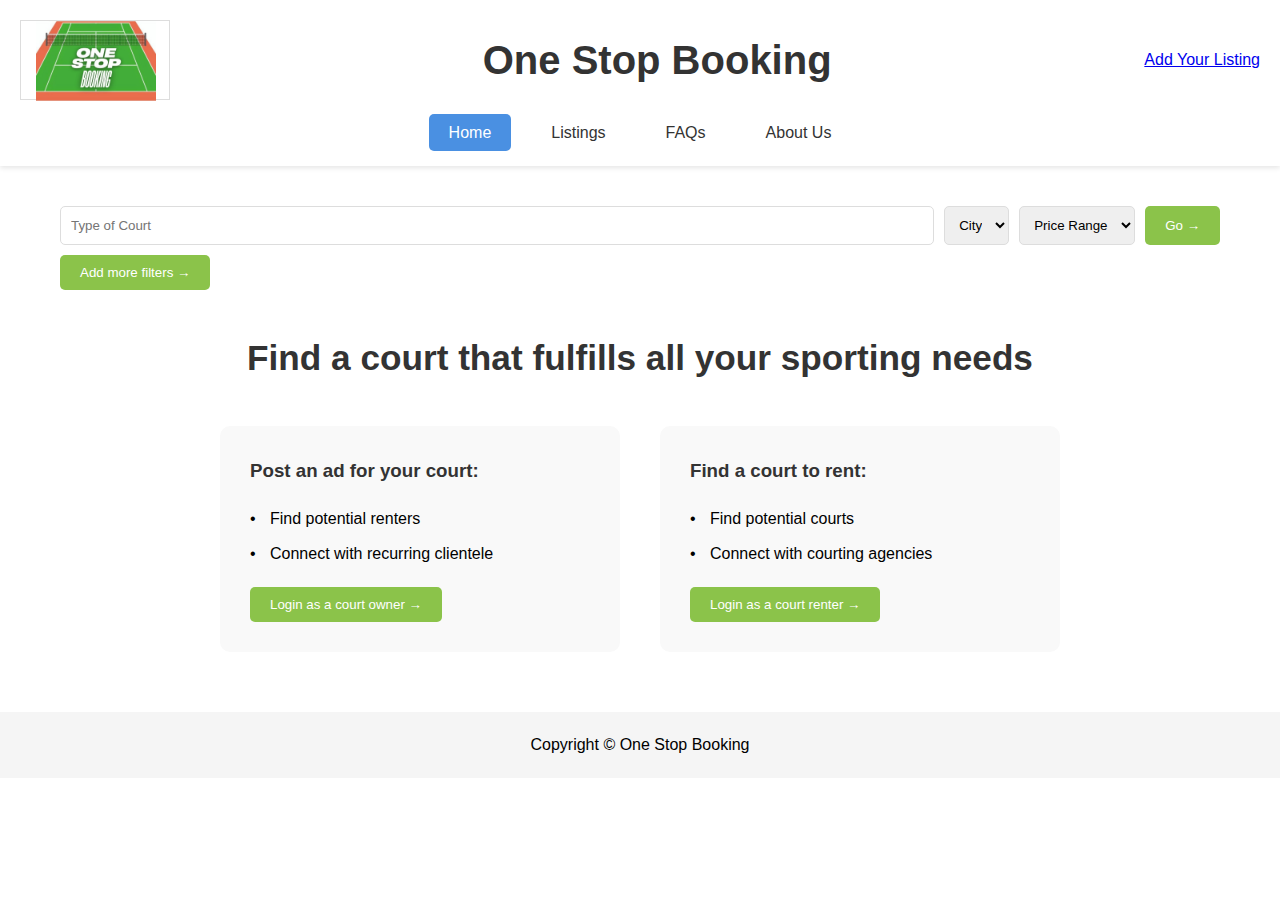
<file: index.html>
<!DOCTYPE html>
<html lang="en">
<head>
    <meta charset="UTF-8">
    <meta name="viewport" content="width=device-width, initial-scale=1.0">
    <title>One Stop Booking - Find Your Perfect Court</title>
    <link rel="stylesheet" href="styles.css">
</head>
<body>
    <header>
        <div class="header-content">
            <div class="logo">
                <img src="images/LOGO.jpeg" alt="One Stop Booking Logo">
            </div>
            <h1>One Stop Booking</h1>
            <div class="button-div">
                <a href="./pages/add-listing.html" class="add-listing-btn">Add Your Listing</a>
            </div>
        </div>
        <div class="nav-container">
            <nav>
                <ul>
                    <li><a href="#" class="active">Home</a></li>
                    <li><a href="./pages/listings.html">Listings</a></li>
                    <li><a href="#">FAQs</a></li>
                    <li><a href="#">About Us</a></li>
                </ul>
            </nav>
        </div>
    </header>

    <main>
        <div class="search-section">
            <div class="search-container">
                <input type="text" placeholder="Type of Court" class="search-input">
                <select class="city-select">
                    <option value="">City</option>
                </select>
                <select class="price-select">
                    <option value="">Price Range</option>
                </select>
                <button class="go-btn">Go →</button>
            </div>
            <button class="add-filters">Add more filters →</button>
        </div>

        <h2>Find a court that fulfills all your sporting needs</h2>

        <div class="user-options">
            <div class="option-card">
                <h3>Post an ad for your court:</h3>
                <ul>
                    <li>Find potential renters</li>
                    <li>Connect with recurring clientele</li>
                </ul>
                <button class="login-btn" onclick="togglePopup()">Login as a court owner →</button>
            </div>

            <div class="option-card">
                <h3>Find a court to rent:</h3>
                <ul>
                    <li>Find potential courts</li>
                    <li>Connect with courting agencies</li>
                </ul>
                <button class="login-btn" onclick="togglePopup()">Login as a court renter →</button>
            </div>
        </div>
      
          <div id="popupOverlay" 
               class="overlay-container">
               <div class="login-popup">
                <button class="close-btn" onclick="togglePopup()">&times;</button>
                  <h2>Login to One Stop Booking</h2>
                  
                  <button class="social-login facebook">Login with Facebook</button>
                  <button class="social-login google">Login with Google</button>
                  
                  <p class="divider">or</p>
                  
                  <form>
                      <input type="email" placeholder="Email" required>
                      <input type="password" placeholder="Password" required>
                      
                      <div class="remember-me">
                        <label for="remember">
                            <input type="checkbox" id="remember">
                            Remember me
                        </label>
                    </div>
                    <a href="#" class="forgot-password">Forgot Password?</a>
                    
          
                      <button type="submit" class="login-btn">Login</button>
                  </form>
          
                  <button class="signup-btn" onclick="window.open('./pages/signup.html', '_blank', 'width=600,height=700,resizable=no,scrollbars=no');">
                    I am a new user! - Sign Up
                  </button>                  


              </div>
          </div>
      
          <script>
              function togglePopup() {
                  const overlay = document.getElementById('popupOverlay');
                  overlay.classList.toggle('show');
              }
          </script>
    </main>

    <footer>
        <p>Copyright © One Stop Booking</p>
    </footer>
</body>
</html>
</file>
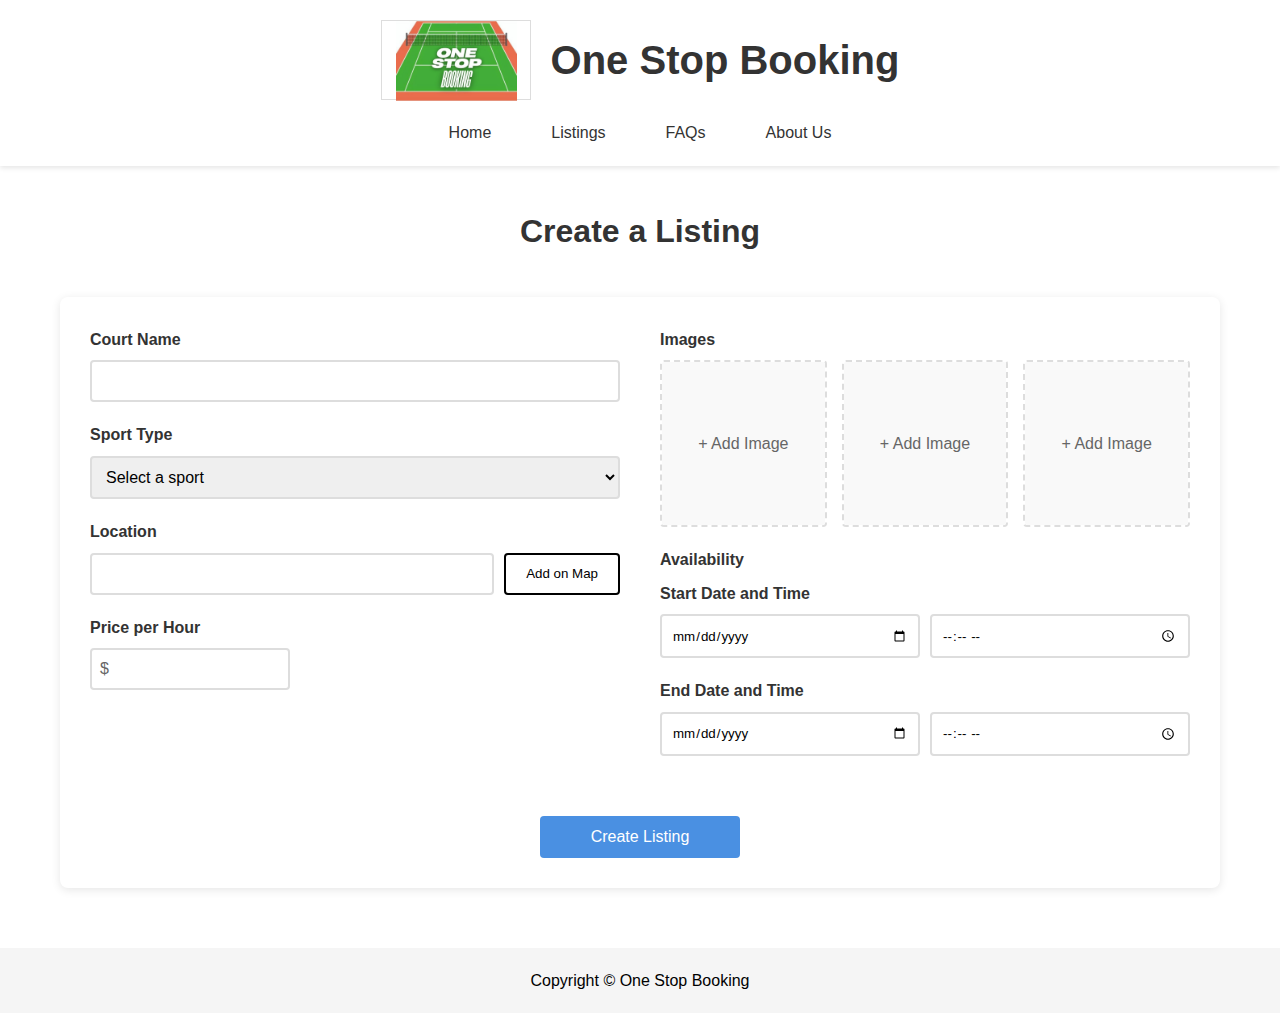
<file: pages/add-listing.html>
<!DOCTYPE html>
<html lang="en">
<head>
    <meta charset="UTF-8">
    <meta name="viewport" content="width=device-width, initial-scale=1.0">
    <title>Add Listing - One Stop Booking</title>
    <link rel="stylesheet" href="add-listing-styles.css">
</head>
<body>
    <header>
        <div class="header-content">
            <div class="logo">
                <img src="../images/LOGO.jpeg" alt="One Stop Booking Logo">
            </div>
            <h1>One Stop Booking</h1>
        </div>
        <nav>
            <ul>
                <li><a href="../index.html">Home</a></li>
                <li><a href="listings.html">Listings</a></li>
                <li><a href="#">FAQs</a></li>
                <li><a href="#">About Us</a></li>
            </ul>
        </nav>
    </header>

    <main class="create-listing-container">
        <h2>Create a Listing</h2>
        
        <form id="create-listing-form" class="listing-form">
            <div class="form-grid">
                <div class="form-left">
                    <div class="form-group">
                        <label for="court-name">Court Name</label>
                        <input type="text" id="court-name" name="court-name" required>
                    </div>

                    <div class="form-group">
                        <label for="sport-type">Sport Type</label>
                        <select id="sport-type" name="sport-type" required>
                            <option value="">Select a sport</option>
                            <option value="futsal">Futsal</option>
                            <option value="basketball">Basketball</option>
                            <option value="tennis">Tennis</option>
                            <option value="badminton">Badminton</option>
                        </select>
                    </div>

                    <div class="form-group">
                        <label for="location">Location</label>
                        <div class="location-input">
                            <input type="text" id="location" name="location" required>
                            <button type="button" class="map-btn">Add on Map</button>
                        </div>
                    </div>

                    <div class="form-group">
                        <label for="price">Price per Hour</label>
                        <div class="price-input">
                            <span class="currency">$</span>
                            <input type="number" id="price" name="price" min="0" step="0.01" required>
                        </div>
                    </div>
                </div>

                <div class="form-right">
                    <div class="form-group">
                        <label>Images</label>
                        <div class="image-upload-container">
                            <div class="image-upload">
                                <input type="file" accept="image/*" class="file-input">
                                <div class="upload-placeholder">
                                    <span>+ Add Image</span>
                                </div>
                            </div>
                            <div class="image-upload">
                                <input type="file" accept="image/*" class="file-input">
                                <div class="upload-placeholder">
                                    <span>+ Add Image</span>
                                </div>
                            </div>
                            <div class="image-upload">
                                <input type="file" accept="image/*" class="file-input">
                                <div class="upload-placeholder">
                                    <span>+ Add Image</span>
                                </div>
                            </div>
                        </div>
                    </div>

                    <div class="form-group">
                        <label>Availability</label>
                        <div class="availability-container">
                            <div class="date-time-group">
                                <label for="start-date">Start Date and Time</label>
                                <div class="date-time-inputs">
                                    <input type="date" id="start-date" name="start-date" required>
                                    <input type="time" id="start-time" name="start-time" required>
                                </div>
                            </div>
                            <div class="date-time-group">
                                <label for="end-date">End Date and Time</label>
                                <div class="date-time-inputs">
                                    <input type="date" id="end-date" name="end-date" required>
                                    <input type="time" id="end-time" name="end-time" required>
                                </div>
                            </div>
                        </div>
                    </div>
                </div>
            </div>

            <button type="submit" class="create-btn">Create Listing</button>
        </form>
    </main>

    <footer>
        <p>Copyright © One Stop Booking</p>
    </footer>

</body>
</html>
</file>
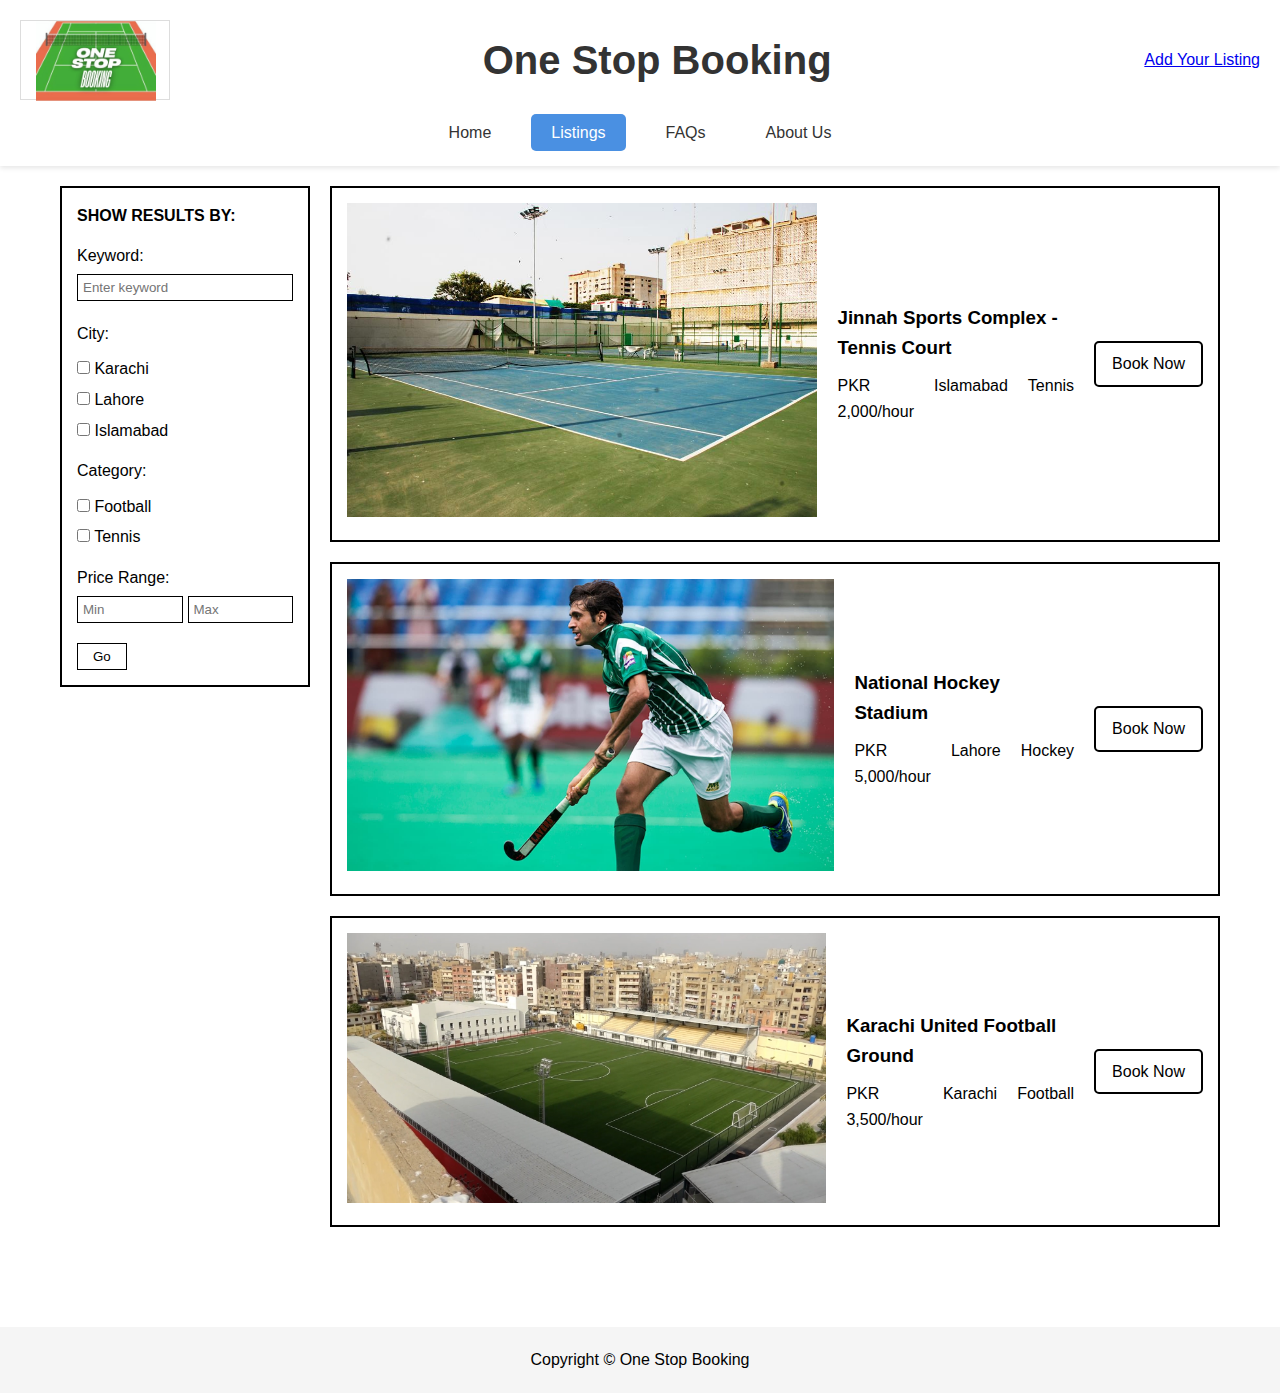
<file: pages/listings.html>
<!DOCTYPE html>
<html lang="en">
<head>
    <meta charset="UTF-8">
    <meta name="viewport" content="width=device-width, initial-scale=1.0">
    <title>Listings - One Stop Booking</title>
    <link rel="stylesheet" href="listings-styles.css">
</head>
<body>
    <header>
        <div class="header-content">
            <div class="logo">
                <img src="../images/LOGO.jpeg" alt="One Stop Booking Logo">
            </div>
            <h1>One Stop Booking</h1>
            <div class="button-div">
                <a href="add-listing.html" class="add-listing-btn">Add Your Listing</a>
            </div>
        </div>
        <div class="nav-container">
            <nav>
                <ul>
                    <li><a href="../index.html">Home</a></li>
                    <li><a href="listings.html" class="active">Listings</a></li>
                    <li><a href="#">FAQs</a></li>
                    <li><a href="#">About Us</a></li>
                </ul>
            </nav>
        </div>
    </header>
    <main class="listings-container">
        <aside class="filters-sidebar">
            <div class="filters-box">
                <h2>SHOW RESULTS BY:</h2>
            
                <div class="filter-section">
                    <label>Keyword:</label>
                    <input type="text" placeholder="Enter keyword">
                </div>
            
                <div class="filter-section">
                    <label>City:</label>
                    <div class="checkbox-group">
                        <label><input type="checkbox"> Karachi</label>
                        <label><input type="checkbox"> Lahore</label>
                        <label><input type="checkbox"> Islamabad</label>
                    </div>
                </div>
            
                <div class="filter-section">
                    <label>Category:</label>
                    <div class="checkbox-group">
                        <label><input type="checkbox"> Football</label>
                        <label><input type="checkbox"> Tennis</label>
                    </div>
                </div>
            
                <div class="filter-section">
                    <label>Price Range:</label>
                    <div class="price-inputs">
                        <input type="text" placeholder="Min">
                        <input type="text" placeholder="Max">
                    </div>
                </div>
            
                <button class="filter-btn">Go</button>
            </div>
        </aside>

        <section class="listings-section">
            <div class="listing-box">
                <div class="listing-image">
                    <img src="../images/tennis.jpg" alt="Listing Image">
                    <!-- source: https://teddytennis.com/pakistan/centre/teddy-tennis-karachi/ -->
                </div>
                <div class="listing-content">
                    <h3>Jinnah Sports Complex - Tennis Court</h3>
                    <div class="listing-info">
                        <span>PKR 2,000/hour</span>
                        <span>Islamabad</span>
                        <span>Tennis</span>
                    </div>
                </div>
                <a href="details.html" class="book-now">Book Now</a>
            </div>

            <div class="listing-box">
                <div class="listing-image">
                    <img src="../images/hockey.jpg" alt="Listing Image">
                    <!-- source: https://www.dawn.com/news/1248881 -->
                </div>
                <div class="listing-content">
                    <h3>National Hockey Stadium</h3>
                    <div class="listing-info">
                        <span>PKR 5,000/hour</span>
                        <span>Lahore</span>
                        <span>Hockey</span>
                    </div>
                </div>
                <a href="details.html" class="book-now">Book Now</a>
            </div>

            <div class="listing-box">
                <div class="listing-image">
                    <img src="../images/football.jpg" alt="Listing Image">
                    <!-- source: https://footballpakistan.com/tag/kakri-ground/ -->
                </div>
                <div class="listing-content">
                    <h3>Karachi United Football Ground</h3>
                    <div class="listing-info">
                        <span>PKR 3,500/hour</span>
                        <span>Karachi</span>
                        <span>Football</span>
                    </div>
                </div>
                <a href="details.html" class="book-now">Book Now</a>
            </div>
        </section>
    </main>

    <footer>
        <p>Copyright © One Stop Booking</p>
    </footer>
</body>
</html>
</file>
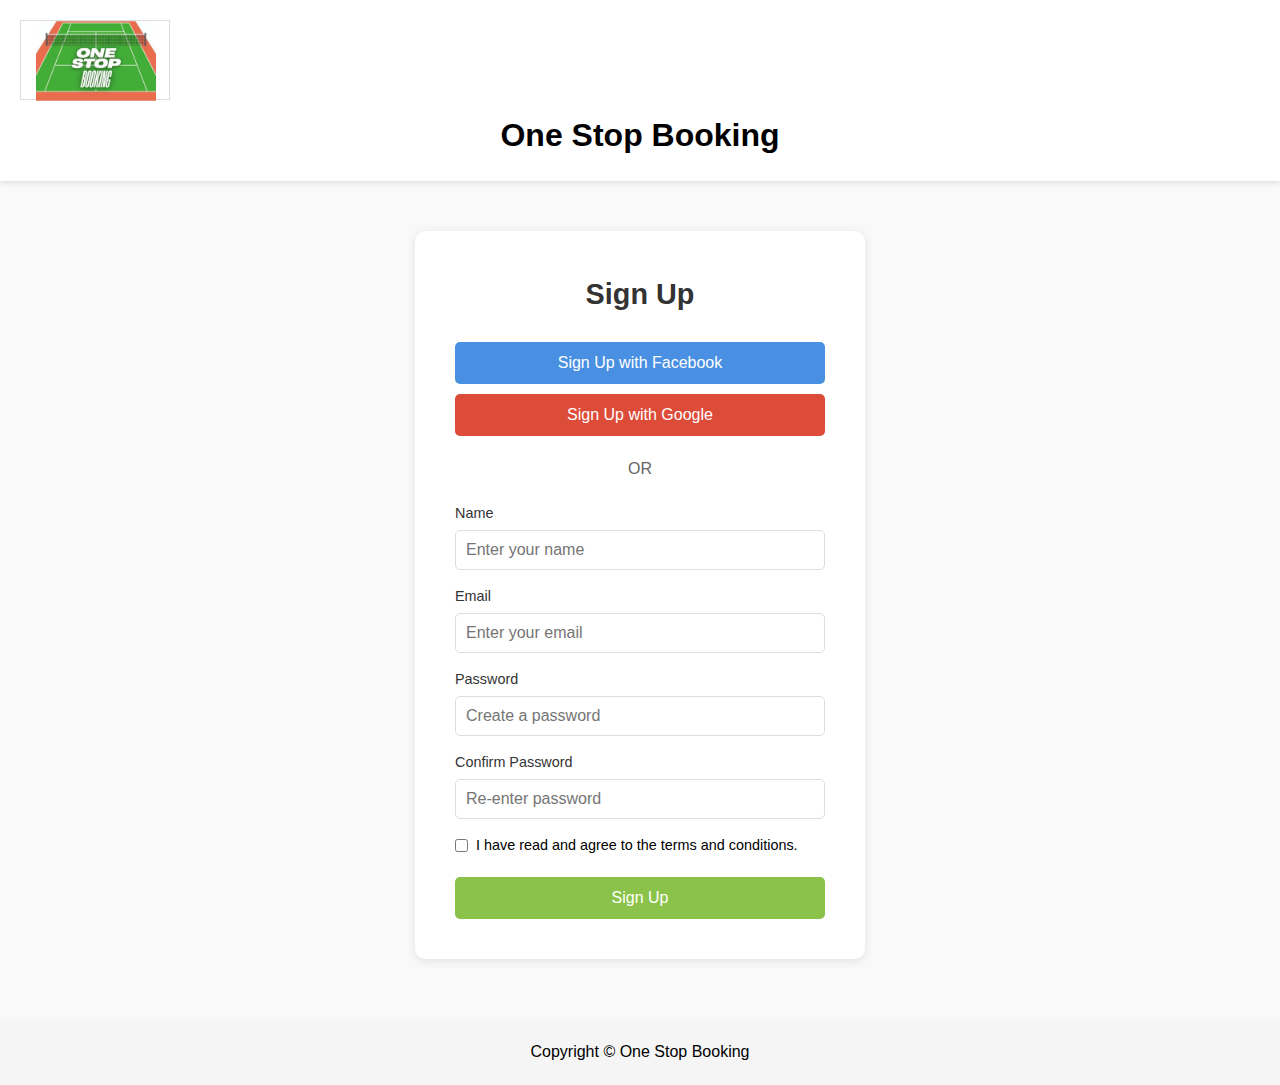
<file: pages/signup.html>
<!DOCTYPE html>
<html lang="en">
<head>
    <meta charset="UTF-8">
    <meta name="viewport" content="width=device-width, initial-scale=1.0">
    <title>Sign Up - One Stop Booking</title>
    <link rel="stylesheet" href="signup-styles.css">
</head>
<body>

    <header>
        <div class="header-content">
            <div class="logo">
                <img src="../images/LOGO.jpeg" alt="One Stop Booking Logo">
            </div>
            <h1>One Stop Booking</h1>
        </div>
    </header>

    <main>
        <div class="signup-container">
            <h2>Sign Up</h2>

            <button class="social-login facebook">Sign Up with Facebook</button>
            <button class="social-login google">Sign Up with Google</button>

            <p class="divider">OR</p>

            <form action="#">
                <div class="input-group">
                    <label for="name">Name</label>
                    <input type="text" id="name" placeholder="Enter your name" required>
                </div>

                <div class="input-group">
                    <label for="email">Email</label>
                    <input type="email" id="email" placeholder="Enter your email" required>
                </div>

                <div class="input-group">
                    <label for="password">Password</label>
                    <input type="password" id="password" placeholder="Create a password" required>
                </div>

                <div class="input-group">
                    <label for="confirm-password">Confirm Password</label>
                    <input type="password" id="confirm-password" placeholder="Re-enter password" required>
                </div>

                <div class="terms">
                    <input type="checkbox" id="terms" required>
                    <label for="terms">I have read and agree to the terms and conditions.</label>
                </div>

                <button type="submit" class="signup-btn">Sign Up</button>
            </form>
        </div>
    </main>

    <footer>
        <p>Copyright © One Stop Booking</p>
    </footer>

</body>
</html>
</file>
<file: styles.css>
* {
    margin: 0;
    padding: 0;
    box-sizing: border-box;
    font-family: Arial, sans-serif;
}

body {
    line-height: 1.6;
}

/* Header Styles */
header {
    padding: 20px;
    background: #fff;
    box-shadow: 0 2px 5px rgba(0,0,0,0.1);
}

.header-content {
    display: flex;
    align-items: center;
    justify-content: space-between;
    margin-bottom: 20px;
}

.logo {
    width: 150px;
    height: 80px;
    border: 1px solid #ddd;
}

h1 {
    font-size: 2.5em;
    color: #333;
}

.map-widget {
    width: 200px;
    text-align: right;
}

.map-placeholder {
    width: 150px;
    height: 100px;
    background: #f0f0f0;
    margin-left: auto;
    margin-bottom: 10px;
}

nav ul {
    display: flex;
    list-style: none;
    justify-content: center;
    gap: 20px;
}

nav a {
    text-decoration: none;
    color: #333;
    padding: 10px 20px;
    border-radius: 5px;
}

nav a.active {
    background: #4A90E2;
    color: white;
}

/* Main Content Styles */
main {
    max-width: 1200px;
    margin: 40px auto;
    padding: 0 20px;
}

.search-section {
    margin-bottom: 40px;
}

.search-container {
    display: flex;
    gap: 10px;
    margin-bottom: 10px;
}

.search-input, .city-select, .price-select {
    padding: 10px;
    border: 1px solid #ddd;
    border-radius: 5px;
}

.search-input {
    flex-grow: 1;
}

button {
    padding: 10px 20px;
    border: none;
    border-radius: 5px;
    cursor: pointer;
    background: #8BC34A;
    color: white;
    transition: background 0.3s;
}

button:hover {
    background: #7CB342;
}

h2 {
    font-size: 2.2em;
    color: #333;
    text-align: center;
    margin: 40px 0;
}

.user-options {
    display: flex;
    gap: 40px;
    justify-content: center;
    margin-top: 40px;
}

.option-card {
    flex: 1;
    max-width: 400px;
    padding: 30px;
    border-radius: 10px;
    background: #f9f9f9;
}

.option-card h3 {
    margin-bottom: 20px;
    color: #333;
}

.option-card ul {
    list-style: none;
    margin-bottom: 20px;
}

.option-card li {
    margin-bottom: 10px;
    padding-left: 20px;
    position: relative;
}

.option-card li:before {
    content: "•";
    position: absolute;
    left: 0;
}

/* Footer Styles */
footer {
    text-align: center;
    padding: 20px;
    background: #f5f5f5;
    margin-top: 60px;
}

/* Responsive Design */
@media (max-width: 768px) {
    .header-content {
        flex-direction: column;
        text-align: center;
        gap: 20px;
    }

    .map-widget {
        width: 100%;
        text-align: center;
    }

    .map-placeholder {
        margin: 0 auto 10px;
    }

    nav ul {
        flex-wrap: wrap;
    }

    .search-container {
        flex-wrap: wrap;
    }

    .search-input, .city-select, .price-select {
        width: 100%;
    }

    .user-options {
        flex-direction: column;
        align-items: center;
    }

    .option-card {
        width: 100%;
    }
}

/* Login Popup Styles */
.overlay-container {
    position: fixed;
    top: 0;
    left: 0;
    width: 100%;
    height: 100%;
    background: rgba(0, 0, 0, 0.5);
    display: none;
    justify-content: center;
    align-items: center;
    z-index: 1000;
}

.overlay-container.show {
    display: flex;
}

.login-popup {
    background: white;
    padding: 40px;
    border-radius: 10px;
    box-shadow: 0 2px 10px rgba(0,0,0,0.1);
    width: 100%;
    max-width: 450px;
    position: relative;
}

.close-btn {
    position: absolute;
    top: 15px;
    right: 20px;
    background: none;
    border: none;
    font-size: 24px;
    cursor: pointer;
    color: #666;
    padding: 5px;
}

.close-btn:hover {
    color: #333;
}

.login-popup h2 {
    font-size: 1.8em;
    color: #333;
    margin-bottom: 25px;
    text-align: center;
}

.social-login {
    width: 100%;
    margin: 10px 0;
    padding: 12px;
    font-size: 1em;
    display: flex;
    align-items: center;
    justify-content: center;
    gap: 10px;
}

.social-login.facebook {
    background: #4A90E2;
    color: white;
}

.social-login.google {
    background: #dd4b39;
    color: white;
}

.divider {
    text-align: center;
    margin: 20px 0;
    color: #666;
    position: relative;
}

.divider::before,
.divider::after {
    content: "";
    flex: 1;
    border-bottom: 1px solid #ddd;
    margin: auto;
}

.divider::before {
    margin-right: 10px;
}

.divider::after {
    margin-left: 10px;
}

.login-popup form input {
    width: 100%;
    margin: 10px 0;
    padding: 12px;
    border: 1px solid #ddd;
    border-radius: 5px;
    font-size: 1em;
}

.remember-me {
    display: flex;
    align-items: center;
    justify-content: space-between;
    margin: 15px 0;
}

.remember-me label {
    display: flex;
    align-items: center;
    gap: 5px;
    font-size: 0.9em;
    white-space: nowrap;
}

.forgot-password {
    color: #4A90E2;
    text-decoration: none;
    font-size: 0.9em;
}

.forgot-password:hover {
    text-decoration: underline;
}

.signup-btn {
    width: 100%;
    background: none;
    border: none;
    color: #4A90E2;
    margin-top: 20px;
    cursor: pointer;
    font-size: 1em;
    padding: 10px;
}

.signup-btn:hover {
    text-decoration: underline;
}

.login-popup form .login-btn {
    width: 100%;
    padding: 12px;
    background: #8BC34A;
    color: white;
    border: none;
    border-radius: 5px;
    cursor: pointer;
    font-size: 1.2em;
    text-align: center;
    margin-top: 15px;
    display: block;
}

.logo img {
    width: 150px;
    height: 80px;
    object-fit: contain; /* Ensures aspect ratio is maintained */
}
</file>
<file: pages/add-listing-styles.css>
* {
    margin: 0;
    padding: 0;
    box-sizing: border-box;
    font-family: Arial, sans-serif;
}

body {
    line-height: 1.6;
}

header {
    padding: 20px;
    background: #fff;
    box-shadow: 0 2px 5px rgba(0,0,0,0.1);
}

.header-content {
    display: flex;
    align-items: center;
    justify-content: center;
    margin-bottom: 20px;
}

.logo {
    width: 150px;
    height: 80px;
    border: 1px solid #ddd;
    margin-right: 20px;
}

h1 {
    font-size: 2.5em;
    color: #333;
}

nav ul {
    display: flex;
    list-style: none;
    justify-content: center;
    gap: 20px;
}

nav a {
    text-decoration: none;
    color: #333;
    padding: 10px 20px;
    border-radius: 5px;
}

nav a.active {
    background: #4A90E2;
    color: white;
}

.create-listing-container {
    max-width: 1200px;
    margin: 40px auto;
    padding: 0 20px;
}

h2 {
    text-align: center;
    margin-bottom: 40px;
    color: #333;
    font-size: 2em;
}

.listing-form {
    background: #fff;
    padding: 30px;
    border-radius: 8px;
    box-shadow: 0 2px 10px rgba(0,0,0,0.1);
}

.form-grid {
    display: grid;
    grid-template-columns: 1fr 1fr;
    gap: 40px;
    margin-bottom: 30px;
}

.form-group {
    margin-bottom: 20px;
}

.form-group label {
    display: block;
    margin-bottom: 8px;
    color: #333;
    font-weight: bold;
}

input[type="text"],
input[type="number"],
select {
    width: 100%;
    padding: 10px;
    border: 2px solid #ddd;
    border-radius: 4px;
    font-size: 16px;
}

.location-input {
    display: flex;
    gap: 10px;
}

.location-input input {
    flex-grow: 1;
}

.map-btn {
    padding: 10px 20px;
    background: white;
    border: 2px solid #000;
    border-radius: 4px;
    cursor: pointer;
    white-space: nowrap;
}

.price-input {
    position: relative;
    max-width: 200px;
}

.currency {
    position: absolute;
    left: 10px;
    top: 50%;
    transform: translateY(-50%);
    color: #666;
}

.price-input input {
    padding-left: 25px;
}

.image-upload-container {
    display: grid;
    grid-template-columns: repeat(3, 1fr);
    gap: 15px;
}

.image-upload {
    position: relative;
    aspect-ratio: 1;
    border: 2px dashed #ddd;
    border-radius: 4px;
    overflow: hidden;
}

.file-input {
    position: absolute;
    width: 100%;
    height: 100%;
    opacity: 0;
    cursor: pointer;
    z-index: 2;
}

.upload-placeholder {
    position: absolute;
    top: 0;
    left: 0;
    width: 100%;
    height: 100%;
    display: flex;
    align-items: center;
    justify-content: center;
    background: #f9f9f9;
    color: #666;
}

.availability-container {
    display: grid;
    gap: 20px;
}

.date-time-inputs {
    display: flex;
    gap: 10px;
}

.date-time-inputs input {
    flex: 1;
    padding: 10px;
    border: 2px solid #ddd;
    border-radius: 4px;
}

.create-btn {
    display: block;
    width: 200px;
    margin: 40px auto 0;
    padding: 12px 0;
    background: #4A90E2;
    color: white;
    border: none;
    border-radius: 4px;
    font-size: 16px;
    cursor: pointer;
    text-align: center;
}

.create-btn:hover {
    background: #357ABD;
}

footer {
    text-align: center;
    padding: 20px;
    background: #f5f5f5;
    margin-top: 60px;
}

@media (max-width: 768px) {
    .form-grid {
        grid-template-columns: 1fr;
        gap: 20px;
    }

    .image-upload-container {
        grid-template-columns: 1fr;
    }

    .date-time-inputs {
        flex-direction: column;
    }
}

.logo img {
    width: 150px;
    height: 80px;
    object-fit: contain; /* Ensures aspect ratio is maintained */
}
</file>
<file: pages/listings-styles.css>
* {
    margin: 0;
    padding: 0;
    box-sizing: border-box;
    font-family: Arial, sans-serif;
}

body {
    line-height: 1.6;
}

header {
    padding: 20px;
    background: #fff;
    box-shadow: 0 2px 5px rgba(0,0,0,0.1);
}

.header-content {
    display: flex;
    align-items: center;
    justify-content: space-between;
    margin-bottom: 20px;
}

.logo {
    width: 150px;
    height: 80px;
    border: 1px solid #ddd;
}

h1 {
    font-size: 2.5em;
    color: #333;
}

.nav-container {
    display: flex;
    justify-content: center;
    align-items: center;
    position: relative;
}

nav ul {
    display: flex;
    list-style: none;
    justify-content: center;
    gap: 20px;
}

nav a {
    text-decoration: none;
    color: #333;
    padding: 10px 20px;
    border-radius: 5px;
}

nav a.active {
    background: #4A90E2;
    color: white;
}

/* .add-listing-btn {
    position: absolute;
    right: 20px;
    padding: 8px 16px;
    border: 2px solid #000;
    background: white;
    border-radius: 5px;
} */

.listings-container {
    display: flex;
    gap: 20px;
    padding: 20px;
    max-width: 1200px;
    margin: 0 auto;
}

.filters-sidebar {
    width: 250px;
    flex-shrink: 0;
}

.filters-box {
    border: 2px solid #000;
    padding: 15px;
}

.filters-box h2 {
    font-size: 16px;
    margin-bottom: 15px;
}

.filter-section {
    margin-bottom: 15px;
}

.filter-section label {
    display: block;
    margin-bottom: 5px;
}

.filter-section select,
.filter-section input[type="text"] {
    width: 100%;
    padding: 5px;
    border: 1px solid #000;
    margin-bottom: 5px;
}

.search-box {
    display: flex;
    gap: 5px;
}

.search-box select {
    flex-grow: 1;
}

.checkbox-group {
    margin: 10px 0;
}

.checkbox-group label {
    display: block;
    margin-bottom: 5px;
}

.price-inputs {
    display: flex;
    gap: 5px;
    margin-bottom: 5px;
}

.price-inputs input {
    width: 50%;
}

button {
    padding: 5px 15px;
    border: 1px solid #000;
    background: white;
    cursor: pointer;
}

.listings-section {
    flex-grow: 1;
}

.listing-box {
    border: 2px solid #000;
    padding: 15px;
    margin-bottom: 20px;
    display: flex;
    gap: 20px;
    align-items: center;
}

.listing-image img {
    width: 100%;
    height: 100%;
    object-fit: cover;
}

.listing-content {
    flex-grow: 1;
}

.listing-content h3 {
    margin-bottom: 10px;
}

.listing-info {
    display: flex;
    gap: 20px;
}

.book-now {
    padding: 8px 16px;
    border: 2px solid #000;
    background: white;
    border-radius: 5px;
    white-space: nowrap;
}

footer {
    text-align: center;
    padding: 20px;
    background: #f5f5f5;
    margin-top: 60px;
}

@media (max-width: 768px) {
    .listings-container {
        flex-direction: column;
    }

    .filters-sidebar {
        width: 100%;
    }

    .listing-box {
        flex-direction: column;
        text-align: center;
    }

    .listing-info {
        justify-content: center;
        flex-wrap: wrap;
    }

    /* .add-listing-btn {
        position: static;
        margin-top: 20px;
        width: 100%;
    } */
}

.book-now {
    padding: 8px 16px;
    border: 2px solid #000;
    background: white;
    border-radius: 5px;
    white-space: nowrap;
    text-decoration: none;
    color: #000;
    display: inline-block;
}

.book-now:hover {
    background: #000;
    color: white;
}

.logo img {
    width: 150px;
    height: 80px;
    object-fit: contain; /* Ensures aspect ratio is maintained */
}
</file>
<file: pages/signup-styles.css>
/* Reset Styles */
* {
    margin: 0;
    padding: 0;
    box-sizing: border-box;
    font-family: Arial, sans-serif;
}

body {
    line-height: 1.6;
    background: #f9f9f9;
}

/* Header */
header {
    padding: 20px;
    background: #fff;
    box-shadow: 0 2px 5px rgba(0,0,0,0.1);
    text-align: center;
    
}

.header-content .logo {
    width: 150px;
    height: 80px;
    border: 1px solid #ddd;
    margin-bottom: 10px;
}

/* Signup Container */
.signup-container {
    max-width: 450px;
    background: white;
    padding: 40px;
    margin: 50px auto;
    border-radius: 10px;
    box-shadow: 0 2px 10px rgba(0,0,0,0.1);
    text-align: center;
}

h2 {
    font-size: 1.8em;
    color: #333;
    margin-bottom: 25px;
}

/* Social Login Buttons */
.social-login {
    width: 100%;
    margin: 10px 0;
    padding: 12px;
    font-size: 1em;
    border: none;
    border-radius: 5px;
    color: white;
    cursor: pointer;
    display: flex;
    align-items: center;
    justify-content: center;
    gap: 10px;
}

.social-login.facebook {
    background: #4A90E2;
}

.social-login.google {
    background: #dd4b39;
}

/* Divider */
.divider {
    text-align: center;
    margin: 20px 0;
    color: #666;
    position: relative;
}

.divider::before,
.divider::after {
    content: "";
    flex: 1;
    border-bottom: 1px solid #ddd;
    margin: auto;
}

.divider::before {
    margin-right: 10px;
}

.divider::after {
    margin-left: 10px;
}

/* Form */
form {
    text-align: left;
}

.input-group {
    margin-bottom: 15px;
}

.input-group label {
    display: block;
    font-size: 0.9em;
    margin-bottom: 5px;
    color: #333;
}

.input-group input {
    width: 100%;
    padding: 10px;
    border: 1px solid #ddd;
    border-radius: 5px;
    font-size: 1em;
}

/* Terms & Conditions */
.terms {
    display: flex;
    align-items: center;
    gap: 8px;
    font-size: 0.9em;
    margin-bottom: 20px;
}

/* Sign-Up Button */
.signup-btn {
    width: 100%;
    padding: 12px;
    background: #8BC34A;
    color: white;
    border: none;
    border-radius: 5px;
    cursor: pointer;
    font-size: 1em;
    transition: background 0.3s;
}

.signup-btn:hover {
    background: #7CB342;
}

/* Footer */
footer {
    text-align: center;
    padding: 20px;
    background: #f5f5f5;
    margin-top: 60px;
}

/* Responsive Design */
@media (max-width: 500px) {
    .signup-container {
        width: 90%;
        padding: 30px;
    }
}

.logo img {
    width: 150px;
    height: 80px;
    object-fit: contain; /* Ensures aspect ratio is maintained */
}
</file>
